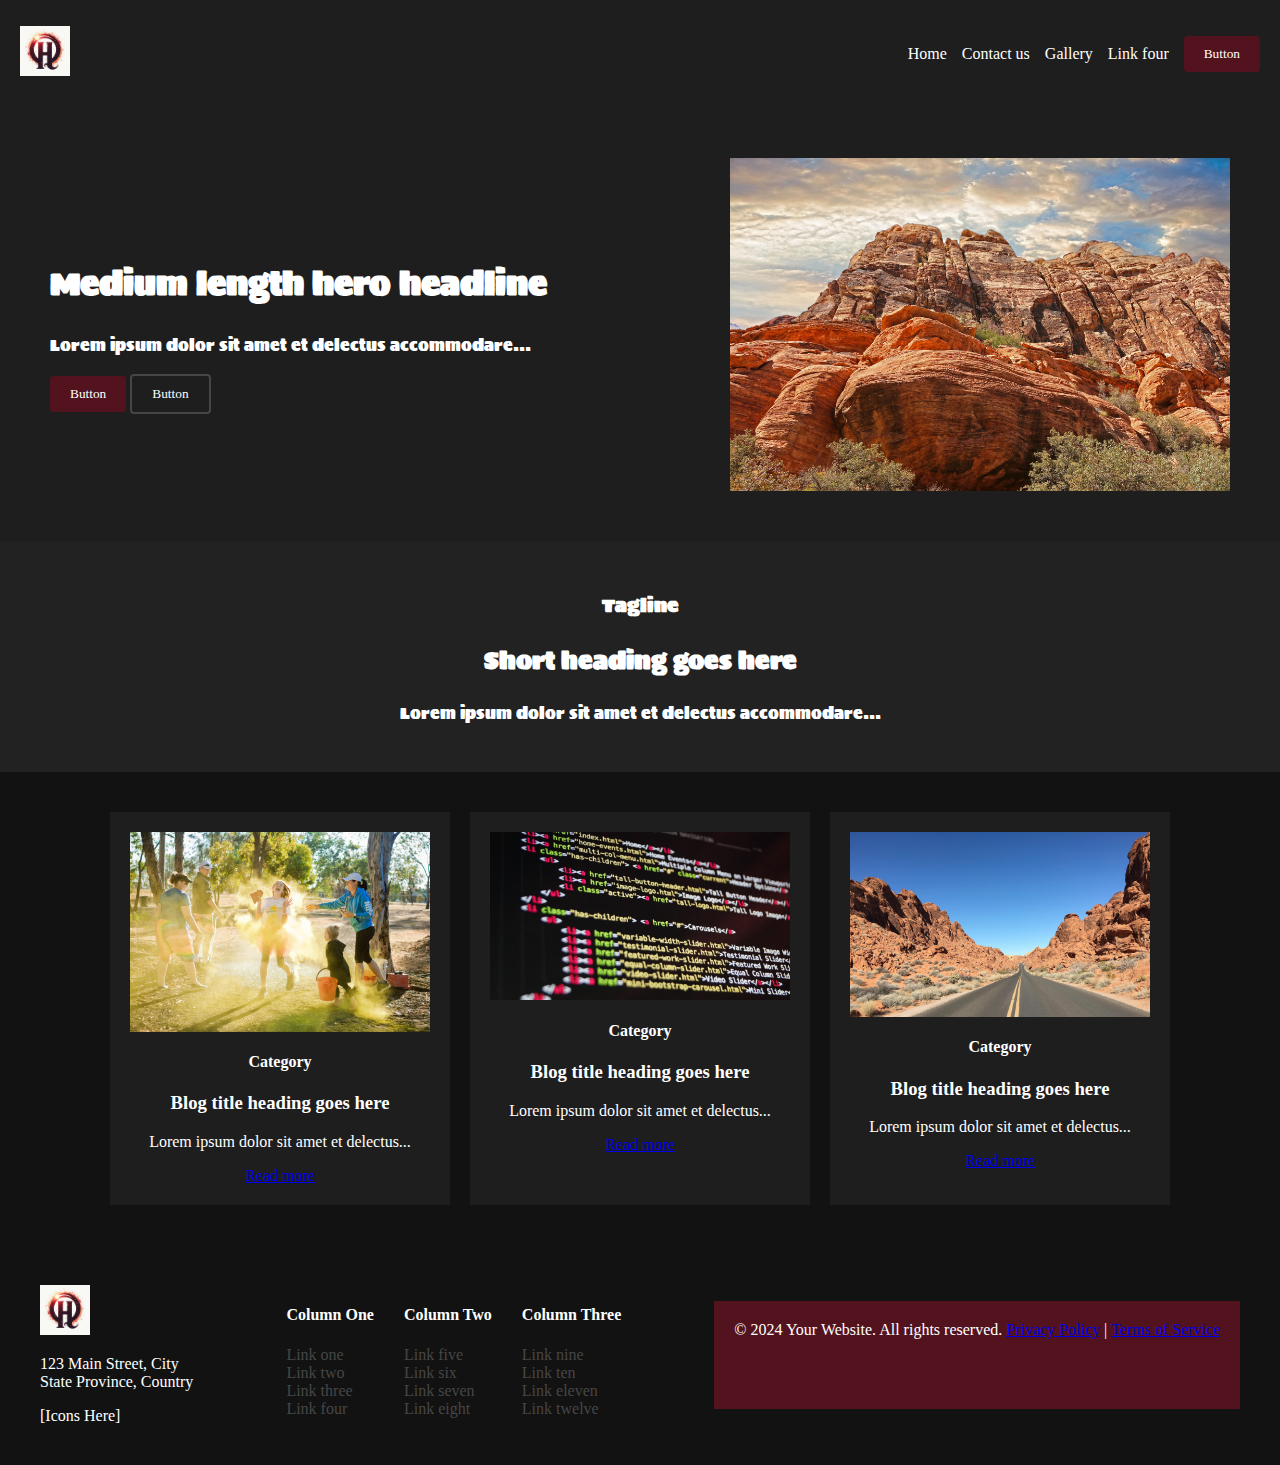
<file: index.html>
<!DOCTYPE html>
<html lang="en">
<head>
    <meta charset="UTF-8">
    <meta name="viewport" content="width=device-width, initial-scale=1.0">
    <title>Dark Themed Website</title>
    <link rel="stylesheet" href="styles.css">
</head>
<body>
    <header>
        <div class="logo">
            <img src="images/quade-logo.png" width="50px" height="50px" alt="Logo">
        </div>
        <nav>
            <ul>
                <li><a href="index.html">Home</a></li>
                <li><a href="quadepage1.html">Contact us</a></li>
                <li><a href="quadepage2.html">Gallery</a></li>
                <li><a href="#">Link four</a></li>
                <li><button class="btnli">Button</button></li>
            </ul>
        </nav>
    </header>
    
    <section class="hero">
        <div class="hero-text">
            <h1>Medium length hero headline</h1>
            <p>Lorem ipsum dolor sit amet et delectus accommodare...</p>
            <button class="btn">Button</button>
            <button class="btn-outline">Button</button>
        </div>
        <div class="hero-image">
            <img src="images/mountains-1303620_1920.jpg" alt="Hero Image">
        </div>
    </section>
    
    <section class="sub-header">
        <h3>Tagline</h3>
        <h2>Short heading goes here</h2>
        <p>Lorem ipsum dolor sit amet et delectus accommodare...</p>
    </section>
    
    <section class="blog-section">
        <div class="blog-card">
            <div class="blog-image">
                <img src="images/family-4477874_1920.jpg" alt="Blog Image 1">
            </div>
            <h4>Category</h4>
            <h3>Blog title heading goes here</h3>
            <p>Lorem ipsum dolor sit amet et delectus...</p>
            <a href="#">Read more</a>
        </div>
        <div class="blog-card">
            <div class="blog-image">
                <img src="images/code-1076536_1920.jpg" alt="Blog Image 2">
            </div>
            <h4>Category</h4>
            <h3>Blog title heading goes here</h3>
            <p>Lorem ipsum dolor sit amet et delectus...</p>
            <a href="#">Read more</a>
        </div>
        <div class="blog-card">
            <div class="blog-image">
                <img src="images/nevada-1264570_1920.jpg" alt="Blog Image 3">
            </div>
            <h4>Category</h4>
            <h3>Blog title heading goes here</h3>
            <p>Lorem ipsum dolor sit amet et delectus...</p>
            <a href="#">Read more</a>
        </div>
    </section>
    
    <footer>
        <div class="footer-info">
            <div class="logo">
                <img src="images/quade-logo.png"width="50px" height="50px" alt="Logo">
            </div>
            <p>123 Main Street, City<br>State Province, Country</p>
            <div class="social-icons">[Icons Here]</div>
        </div>
        <div class="footer-links">
            <div class="column">
                <h4>Column One</h4>
                <a href="#">Link one</a>
                <a href="#">Link two</a>
                <a href="#">Link three</a>
                <a href="#">Link four</a>
            </div>
            <div class="column">
                <h4>Column Two</h4>
                <a href="#">Link five</a>
                <a href="#">Link six</a>
                <a href="#">Link seven</a>
                <a href="#">Link eight</a>
            </div>
            <div class="column">
                <h4>Column Three</h4>
                <a href="#">Link nine</a>
                <a href="#">Link ten</a>
                <a href="#">Link eleven</a>
                <a href="#">Link twelve</a>
            </div>
        </div>
        <p class="copyright">&copy; 2024 Your Website. All rights reserved. <a href="#">Privacy Policy</a> | <a href="#">Terms of Service</a></p>
    </footer>
</body>
</html>
</file>
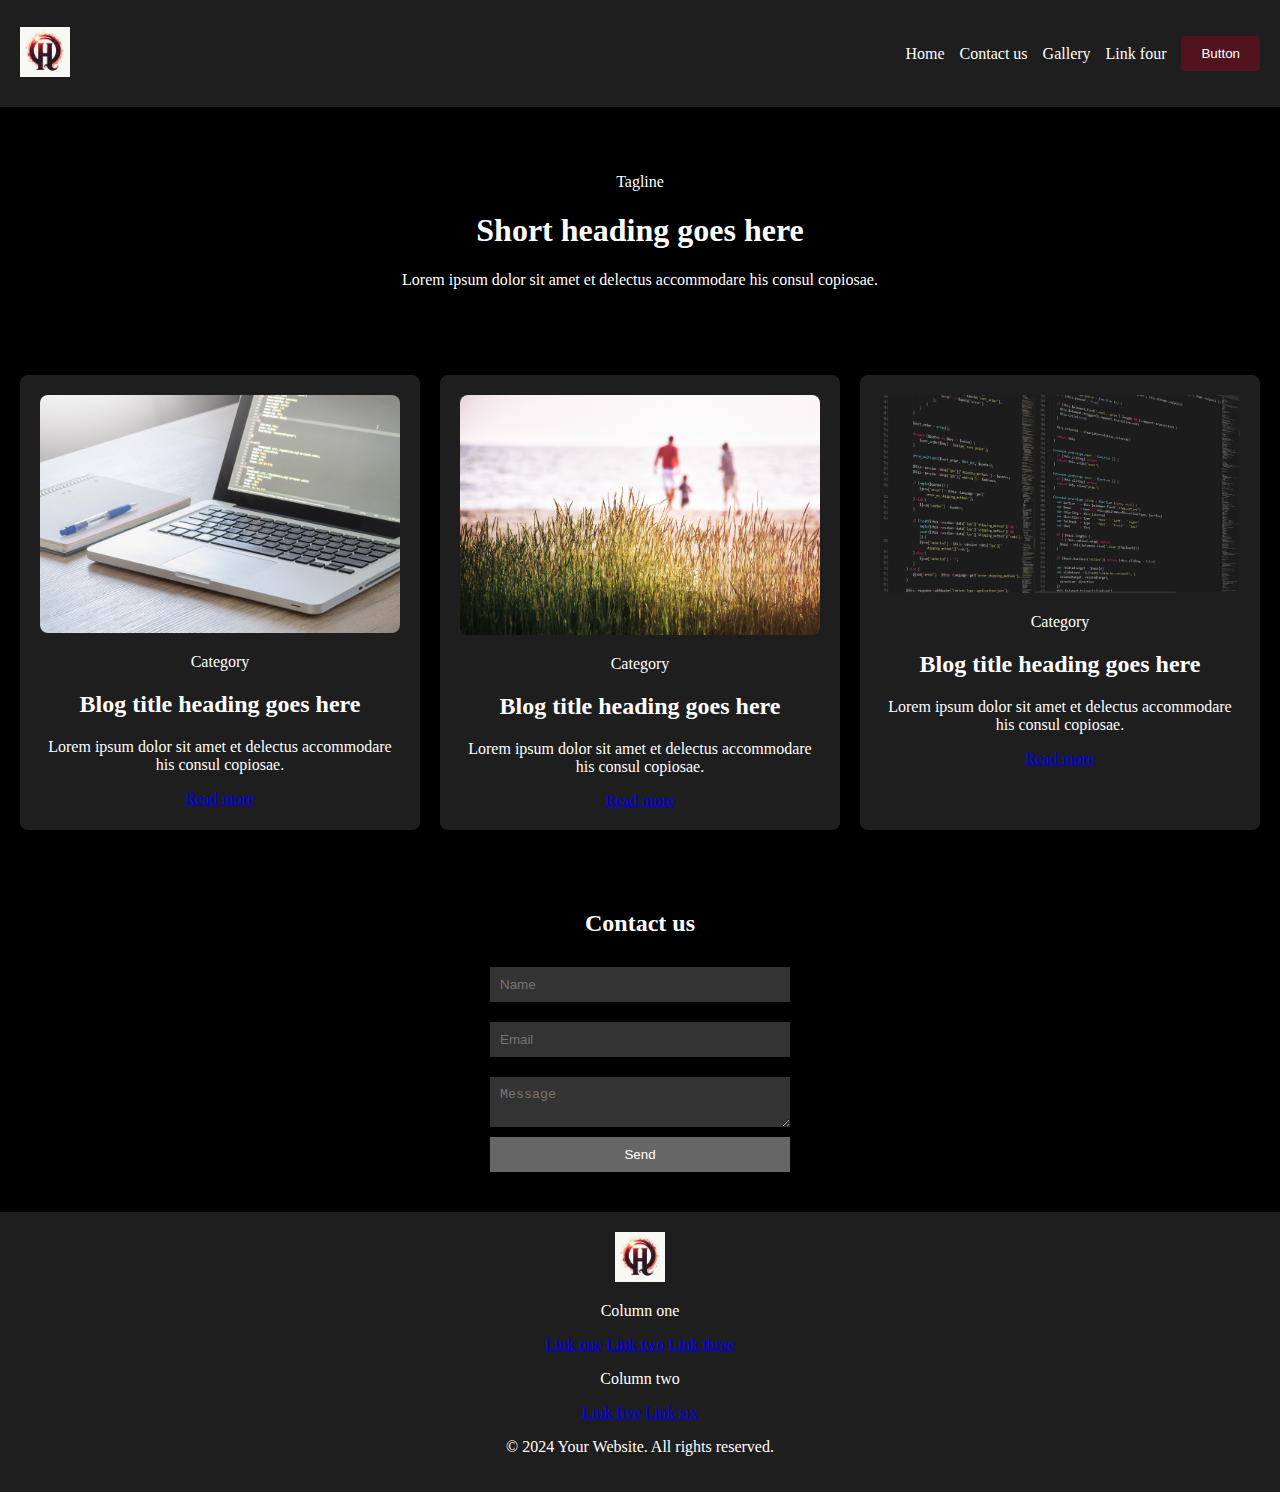
<file: quadepage1.html>
<!DOCTYPE html>
<html lang="en">
<head>
    <meta charset="UTF-8">
    <meta name="viewport" content="width=device-width, initial-scale=1.0">
    <title>Dark Themed Website</title>
    <link rel="stylesheet" href="quadepage1.css">
</head>
<body>
    <header>
        <div class="logo">
            <img src="images/quade-logo.png"width="50px" height="50px" alt="Logo">
        </div>
        <nav>
            <ul>
                <li><a href="index.html">Home</a></li>
                <li><a href="quadepage1.html">Contact us</a></li>
                <li><a href="quadepage2.html">Gallery</a></li>
                <li><a href="#">Link four</a></li>
                <li><button class="btnli">Button</button></li>
            </ul>
        </nav>
    </header>
    
    <section class="hero">
        <p>Tagline</p>
        <h1>Short heading goes here</h1>
        <p>Lorem ipsum dolor sit amet et delectus accommodare his consul copiosae.</p>
    </section>
    
    <section class="blog">
        <div class="blog-card">
            <img src="images/business-2717063_1920.jpg" alt="Blog image">
            <p>Category</p>
            <h2>Blog title heading goes here</h2>
            <p>Lorem ipsum dolor sit amet et delectus accommodare his consul copiosae.</p>
            <a href="#">Read more</a>
        </div>
        <div class="blog-card">
            <img src="images/family-4847987_1920.jpg" alt="Blog image">
            <p>Category</p>
            <h2>Blog title heading goes here</h2>
            <p>Lorem ipsum dolor sit amet et delectus accommodare his consul copiosae.</p>
            <a href="#">Read more</a>
        </div>
        <div class="blog-card">
            <img src="images/programming-1873854_1920.png" alt="Blog image">
            <p>Category</p>
            <h2>Blog title heading goes here</h2>
            <p>Lorem ipsum dolor sit amet et delectus accommodare his consul copiosae.</p>
            <a href="#">Read more</a>
        </div>
    </section>
    
    <section class="contact">
        <h2>Contact us</h2>
        <form>
            <input type="text" placeholder="Name">
            <input type="email" placeholder="Email">
            <textarea placeholder="Message"></textarea>
            <button type="submit">Send</button>
        </form>
    </section>
    
    <footer>
        <div class="logo">
            <img src="images/quade-logo.png"width="50px" height="50px" alt="Logo">
        </div>
        <div class="footer-links">
            <div>
                <p>Column one</p>
                <a href="#">Link one</a>
                <a href="#">Link two</a>
                <a href="#">Link three</a>
            </div>
            <div>
                <p>Column two</p>
                <a href="#">Link five</a>
                <a href="#">Link six</a>
            </div>
        </div>
        <p>&copy; 2024 Your Website. All rights reserved.</p>
    </footer>
</body>
</html>
</file>
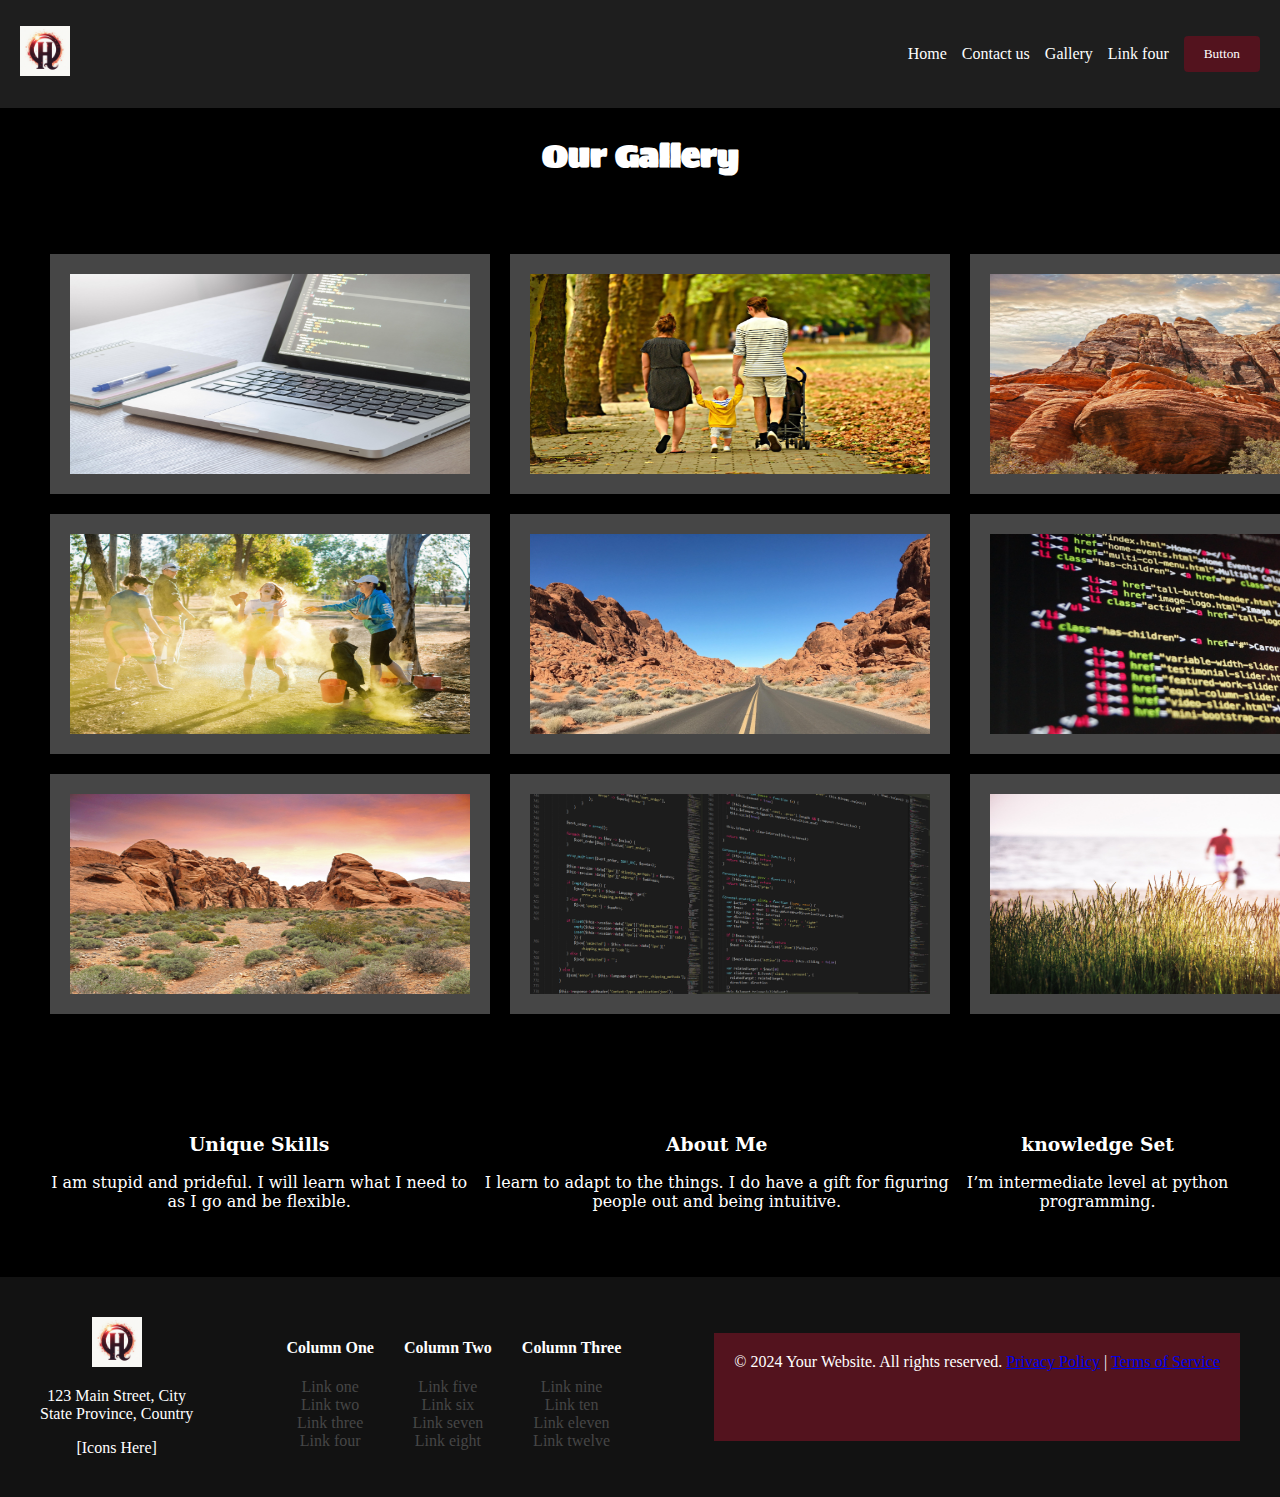
<file: quadepage2.html>
<!DOCTYPE html>
<html lang="en">
<head>
    <meta charset="UTF-8">
    <meta name="viewport" content="width=device-width, initial-scale=1.0">
    <link type="text/css" rel="stylesheet" href="quadepage2.css" />
    <title>Gallery Page</title>
      
</head>
<body>
    <header>
        <div class="logo">
            <img src="images/quade-logo.png" width="50px" height="50px" alt="Logo">
        </div>
        <nav>
            <ul>
                <li><a href="index.html">Home</a></li>
                <li><a href="quadepage1.html">Contact us</a></li>
                <li><a href="quadepage2.html">Gallery</a></li>
                <li><a href="#">Link four</a></li>
                <li><button class="btnli">Button</button></li>
            </ul>
        </nav>
    </header>
    <h1 class="heading">Our Gallery</h1>
    <div class="gallery">
        <div class="gallery-item"><img src="images/business-2717063_1920.jpg" alt="buisness"></div>
        <div class="gallery-item"><img src="images/family-3602245_1920.jpg" alt="family1"></div>
        <div class="gallery-item"><img src="images/mountains-1303620_1920.jpg" alt="mountains"></div>
        <div class="gallery-item"><img src="images/family-4477874_1920.jpg" alt="family2"></div>
        <div class="gallery-item"><img src="images/nevada-1264570_1920.jpg" alt="nevada"></div>
        <div class="gallery-item"><img src="images/code-1076536_1920.jpg" alt="code"></div>
        <div class="gallery-item"><img src="images/valley-of-fire-1303595_1920.jpg" alt="valley of fire"></div>
        <div class="gallery-item"><img src="images/programming-1873854_1920.png" alt="code"></div>
        <div class="gallery-item"><img src="images/family-4847987_1920.jpg" alt="family3"></div>
    </div>
    <div class="text-section">
            <div>
                <h3>Unique Skills</h3>
                <p>I am stupid and prideful. I will learn what I need to as I go and be flexible.</p>
            </div>
            <div>
                <h3>About Me</h3>
                <p> I learn to adapt to the things. I do have a gift for figuring people out and being intuitive. </p>
            </div>
            <div>
                <h3>knowledge Set</h3>
                <p> I’m intermediate level at python programming.</p>
            </div>
    </div>
    <footer>
        <div class="footer-info">
            <div class="logo">
                <img src="images/quade-logo.png"width="50px" height="50px" alt="Logo">
            </div>
            <p>123 Main Street, City<br>State Province, Country</p>
            <div class="social-icons">[Icons Here]</div>
        </div>
        <div class="footer-links">
            <div class="column">
                <h4>Column One</h4>
                <a href="#">Link one</a>
                <a href="#">Link two</a>
                <a href="#">Link three</a>
                <a href="#">Link four</a>
            </div>
            <div class="column">
                <h4>Column Two</h4>
                <a href="#">Link five</a>
                <a href="#">Link six</a>
                <a href="#">Link seven</a>
                <a href="#">Link eight</a>
            </div>
            <div class="column">
                <h4>Column Three</h4>
                <a href="#">Link nine</a>
                <a href="#">Link ten</a>
                <a href="#">Link eleven</a>
                <a href="#">Link twelve</a>
            </div>
        </div>
        <p class="copyright">&copy; 2024 Your Website. All rights reserved. <a href="#">Privacy Policy</a> | <a href="#">Terms of Service</a></p>
    </footer>
</body>
</html>
</file>
<file: styles.css>
@import url('https://fonts.googleapis.com/css?family=Sigmar|Serif');

body {
    background-color: #121212;
    color: #ffffff;
    font-family: serif;
    margin: 0;
    padding: 0;
}
header {
    display: flex;
    justify-content: space-between;
    align-items: center;
    padding: 20px;
    background-color: #1e1e1e;
    font-family: "sigmar";
}
nav ul {
    list-style: none;
    display: flex;
    gap: 15px;
    align-items: center;
    font-family: serif;
}
nav ul li a {
    color: #ffffff;
    text-decoration: none;
    font-family: serif;
}
.btn,.btnli, .btn-outline {
    background-color: #53131E;
    color: #ffffff;
    border: none;
    padding: 10px 20px;
    cursor: pointer;
    border-radius: 4px;
    font-family: serif;
}
.btn-outline {
    background-color: transparent;
    border: 2px solid #464646;
}
.hero {
    display: flex;
    justify-content: space-between;
    align-items: center;
    padding: 50px;
    background-color: #1e1e1e;
    flex-wrap: wrap;
}
.hero-text {
    max-width: 50%;
    font-family: "sigmar";
}
.hero-image img {
    width: 100%;
    max-width: 500px;
    height: auto;
    display: block;
}
.sub-header {
    text-align: center;
    padding: 30px;
    background-color: #222;
    font-family: "sigmar";
}
.blog-section {
    display: flex;
    gap: 20px;
    padding: 40px;
    justify-content: center;
    flex-wrap: wrap;
}
.blog-card {
    background-color: #1e1e1e;
    padding: 20px;
    width: 100%;
    max-width: 300px;
    text-align: center;
}
.blog-image img {
    width: 100%;
    height: auto;
    max-height: 200px;
    display: block;
}
footer {
    background-color: #121212;
    padding: 40px;
    display: flex;
    justify-content: space-between;
    flex-wrap: wrap;
}
.footer-links {
    display: flex;
    gap: 30px;
    flex-wrap: wrap;
}
.footer-links .column {
    display: flex;
    flex-direction: column;
}
.footer-links a {
    color: #464646;
    text-decoration: none;
    font-family: serif;
}
.copyright {
    text-align: center;
    padding: 20px;
    background-color:#53131E;
}
</file>
<file: quadepage1.css>
@import url('https://fonts.googleapis.com/css?family=Sigmar|Serif');

body {
    background-color: #000;
    color: #ffffff;
    font-family: serif, Arial, sans-serif;
    margin: 0;
    padding: 0;
}
header {
    display: flex;
    justify-content: space-between;
    align-items: center;
    padding: 20px;
    background-color: #1e1e1e;
}
nav ul {
    list-style: none;
    display: flex;
    gap: 15px;
    align-items: center;
}
nav ul li a {
    color: #ffffff;
    text-decoration: none;
}
.btnli{
    background-color: #53131E;
    color: #ffffff;
    border: none;
    padding: 10px 20px;
    cursor: pointer;
    border-radius: 4px;
}
.hero {
    text-align: center;
    padding: 50px;
}
.blog {
    display: flex;
    justify-content: center;
    gap: 20px;
    padding: 20px;
}
.blog-card {
    background-color: #1e1e1e;
    padding: 20px;
    width: 30%;
    border-radius: 8px;
    text-align: center;
}
.blog-card img {
    width: 100%;
    border-radius: 8px;
}
.contact {
    text-align: center;
    padding: 40px;
}
.contact form {
    display: flex;
    flex-direction: column;
    width: 300px;
    margin: auto;
}
.contact input, .contact textarea {
    margin: 10px 0;
    padding: 10px;
    background-color: #333;
    border: none;
    color: #e0e0e0;
}
.contact button {
    background-color: #666;
    padding: 10px;
    border: none;
    color: white;
    cursor: pointer;
}
footer {
    background-color: #1e1e1e;
    padding: 20px;
    text-align: center;
}
</file>
<file: quadepage2.css>
@import url('https://fonts.googleapis.com/css?family=Sigmar|Serif');


body {
    background-color: #000000;
    color: #ffffff;
    font-family: serif, Arial, sans-serif;
    margin: 0;
    padding: 0;
    text-align: center;
}
header {
    display: flex;
    justify-content: space-between;
    align-items: center;
    padding: 20px;
    background-color: #1e1e1e;
    font-family: "sigmar";
}
nav ul {
    list-style: none;
    display: flex;
    gap: 15px;
    align-items: center;
    font-family: serif;
}
nav ul li a {
    color: #ffffff;
    text-decoration: none;
    font-family: serif;
}
.btn,.btnli, .btn-outline {
    background-color: #53131E;
    color: #ffffff;
    border: none;
    padding: 10px 20px;
    cursor: pointer;
    border-radius: 4px;
    font-family: serif;
}
.btn-outline {
    background-color: transparent;
    border: 2px solid #464646;
}
.gallery {
    display: grid;
    grid-template-columns: repeat(3, 1fr);
    gap: 20px;
    padding: 50px;
}
.gallery-item {
    background-color: #464646;
    padding: 20px;
    display: flex;
    flex-direction: column;
    align-items: center;
}
.gallery-item img {
    width: 400px;
    height: 200px;
}

.heading{
    font-family: "sigmar";
}

.text-section {
    display: flex;
    justify-content: space-around;
    padding: 50px;
    font-family:"serif" ;
    
}
footer {
    background-color: #121212;
    padding: 40px;
    display: flex;
    justify-content: space-between;
    flex-wrap: wrap;
}
.footer-links {
    display: flex;
    gap: 30px;
    flex-wrap: wrap;
}
.footer-links .column {
    display: flex;
    flex-direction: column;
}
.footer-links a {
    color: #464646;
    text-decoration: none;
}
.copyright {
    text-align: center;
    padding: 20px;
    background-color: #53131E;
}
</file>
